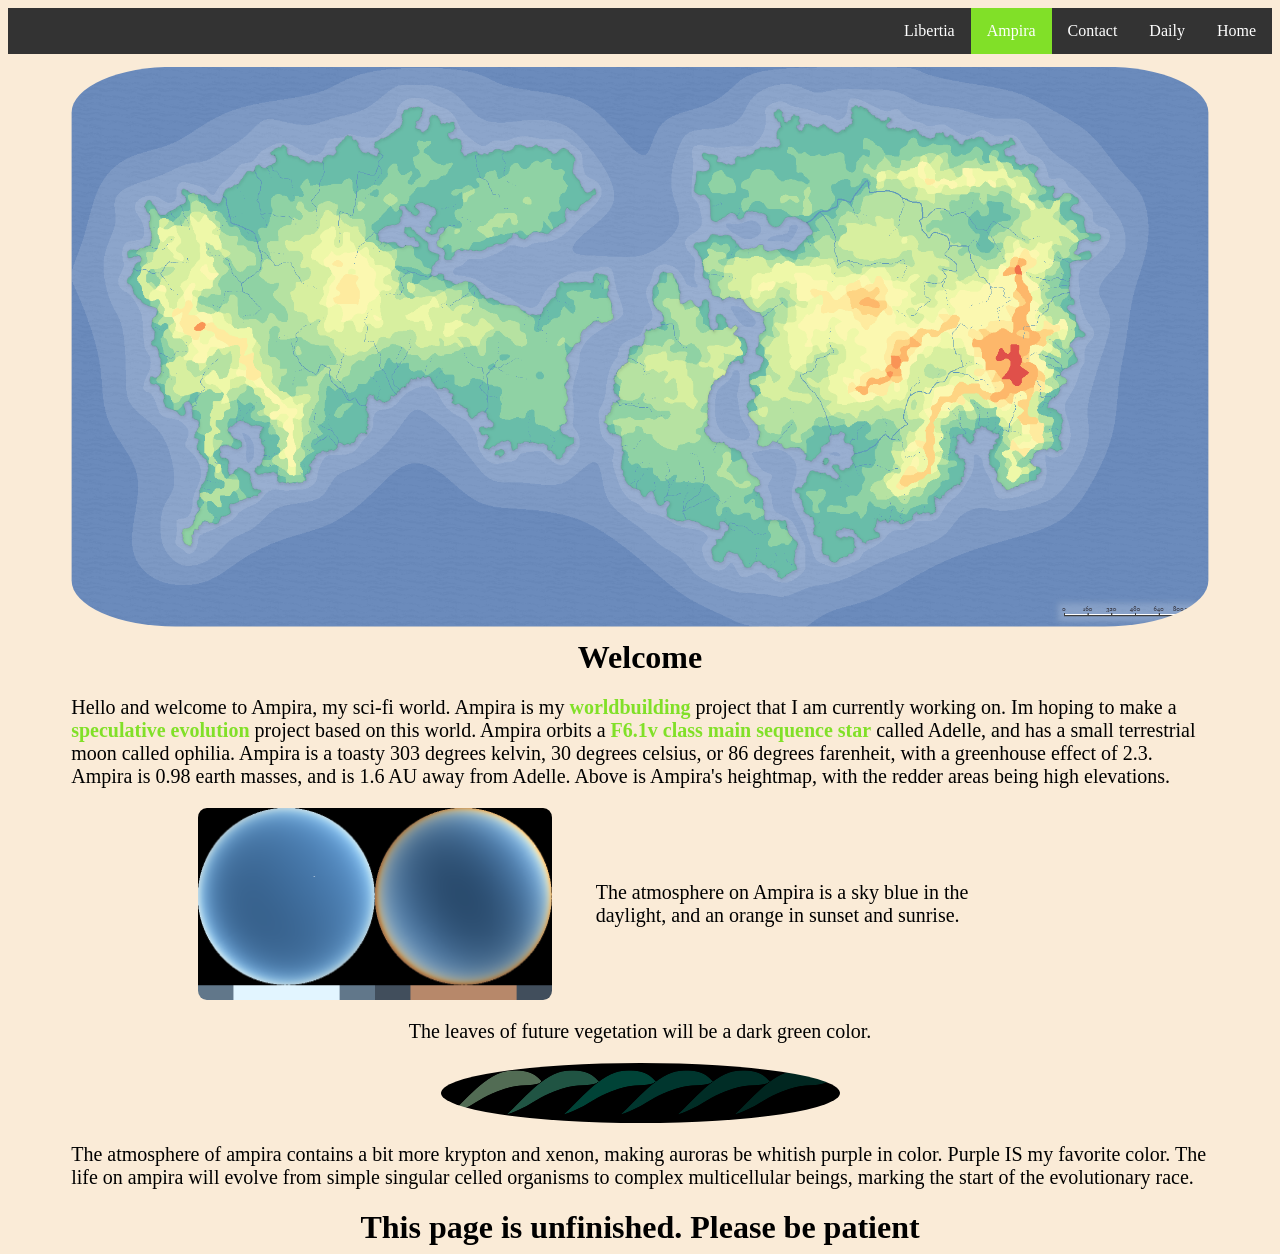
<file: ampira.html>
<!DOCTYPE html>
<html lang="en">
<head>
    <meta charset="UTF-8">
    <meta name="viewport" content="width=device-width, initial-scale=1.0">
    <meta http-equiv="X-UA-Compatible" content="IE=edge">
    <link rel="stylesheet" href="index.css">
    <title>Ampira</title>
</head>
<body>
    <div id="navbar">
        <ul>
            <li><a href="index.html">Home</a></li>
            <li><a href="daily.html">Daily</a></li>
            <li><a href="contacts.html">Contact</a></li>
            <li id="home"><a href="#">Ampira</a></li>
            <li><a href="micronation.html">Libertia</a></li>
        </ul>
    </div>
    <img src="Ampira.png" alt="map of ampira" id="amp1">
    <h1>Welcome</h1>
    <p>Hello and welcome to Ampira, my sci-fi world. Ampira is my <strong><a href="https://en.wikipedia.org/wiki/Worldbuilding" target="_blank">worldbuilding</a></strong> project that I am currently working on. Im hoping to make a <strong><a href="https://en.wikipedia.org/wiki/Speculative_evolution" target="_blank">speculative evolution</a></strong> project based on this world. Ampira orbits a <strong><a href="https://en.wikipedia.org/wiki/Main_sequence" target="_blank">F6.1v class main sequence star</a></strong> called Adelle, and has a small terrestrial moon called ophilia. Ampira is a toasty 303 degrees kelvin, 30 degrees celsius, or 86 degrees farenheit, with a greenhouse effect of 2.3. Ampira is 0.98 earth masses, and is 1.6 AU away from Adelle. Above is Ampira's heightmap, with the redder areas being high elevations.</p>
    <div class="divleft">
        <img src="skycolor_F5_1.png" alt="Sky color" class="lolo" style="border-radius: 5% 0% 0% 5%;">
        <img src="skycolor_F5_1_horiz.png" alt="Sky color" class="lolo" style="border-radius: 0% 5% 5% 0%;">
        <p>The atmosphere on Ampira is a sky blue in the daylight, and an orange in sunset and sunrise.</p>
    </div>
    <p style="text-align: center;">The leaves of future vegetation will be a dark green color.</p>
    <img src="leafcolor_F6_1.png" alt="leaves of shades gradually darkening" class="center" style="border-radius: 50%;">
    <p>The atmosphere of ampira contains a bit more krypton and xenon, making auroras be whitish purple in color. Purple IS my favorite color. The life on ampira will evolve from simple singular celled organisms to complex multicellular beings, marking the start of the evolutionary race.</p>
    <h1>This page is unfinished. Please be patient</h1>
</body>
</html>
</file>
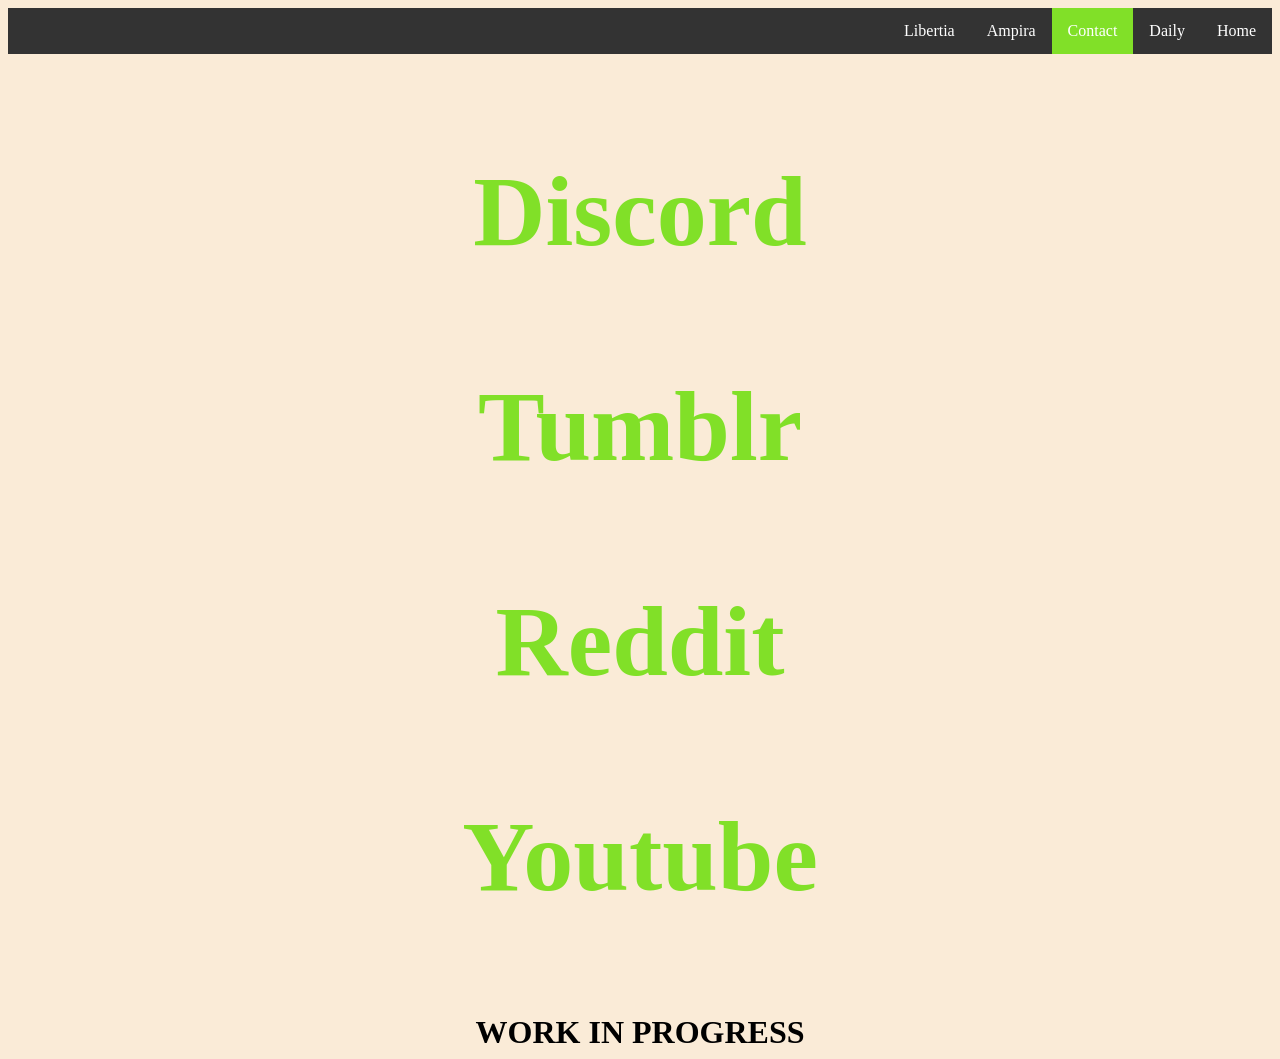
<file: contacts.html>
<!DOCTYPE html>
<html lang="en">
<head>
    <meta charset="UTF-8">
    <meta name="viewport" content="width=device-width, initial-scale=1.0">
    <meta http-equiv="X-UA-Compatible" content="IE=edge">
    <link rel="stylesheet" href="index.css">
    <title>Contacts</title>
</head>
<body>
    <div id="navbar">
        <ul>
            <li><a href="index.html">Home</a></li>
            <li><a href="daily.html">Daily</a></li>
            <li id="home"><a href="#">Contact</a></li>
            <li><a href="ampira.html">Ampira</a></li>
            <li><a href="micronation.html">Libertia</a></li>
        </ul>
    </div>
    <div style="text-align: center;">
        <p style="font-size: 100px"><strong><a href="https://discord.gg/DxP7ZMuSnh" target="_blank">Discord</a></strong></p>
        <p style="font-size: 100px"><strong><a href="https://www.tumblr.com/miscreant11" target="_blank">Tumblr</a></strong></p>
        <p style="font-size: 100px"><strong><a href="https://www.reddit.com/user/Horse_go_moooo/" target="_blank">Reddit</a></strong></p>
        <p style="font-size: 100px"><strong><a href="https://www.youtube.com/@Luna-Morticia-smith" target="_blank">Youtube</a></strong></p>
    </div>
    <h1>WORK IN PROGRESS</h1>
</body>
</html>
</file>
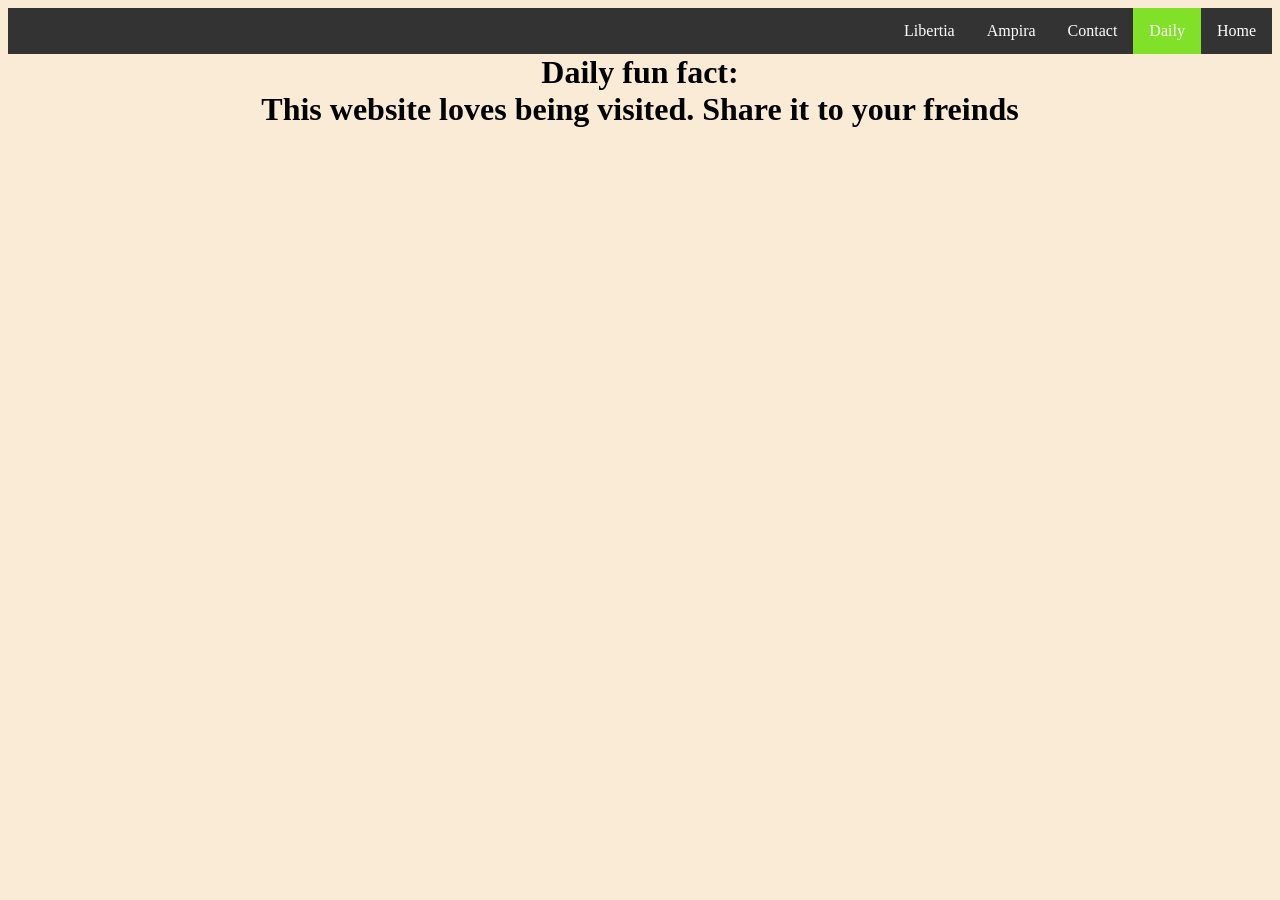
<file: daily.html>
<!DOCTYPE html>
<html lang="en">
<head>
    <meta charset="UTF-8">
    <meta name="viewport" content="width=device-width, initial-scale=1.0">
    <meta http-equiv="X-UA-Compatible" content="IE=edge">
    <link rel="stylesheet" href="index.css">
    <title>Daily</title>
</head>
<body>
    <div id="navbar"></div>
        <ul>
            <li><a href="index.html">Home</a></li>
            <li id="home"><a href="#">Daily</a></li>
            <li><a href="contacts.html">Contact</a></li>
            <li><a href="ampira.html">Ampira</a></li>
            <li><a href="micronation.html">Libertia</a></li>
        </ul>
    </div>
    <h1>Daily fun fact:</h1>
    <h1>This website loves being visited. Share it to your freinds</h1>
</body>
</html>
</file>
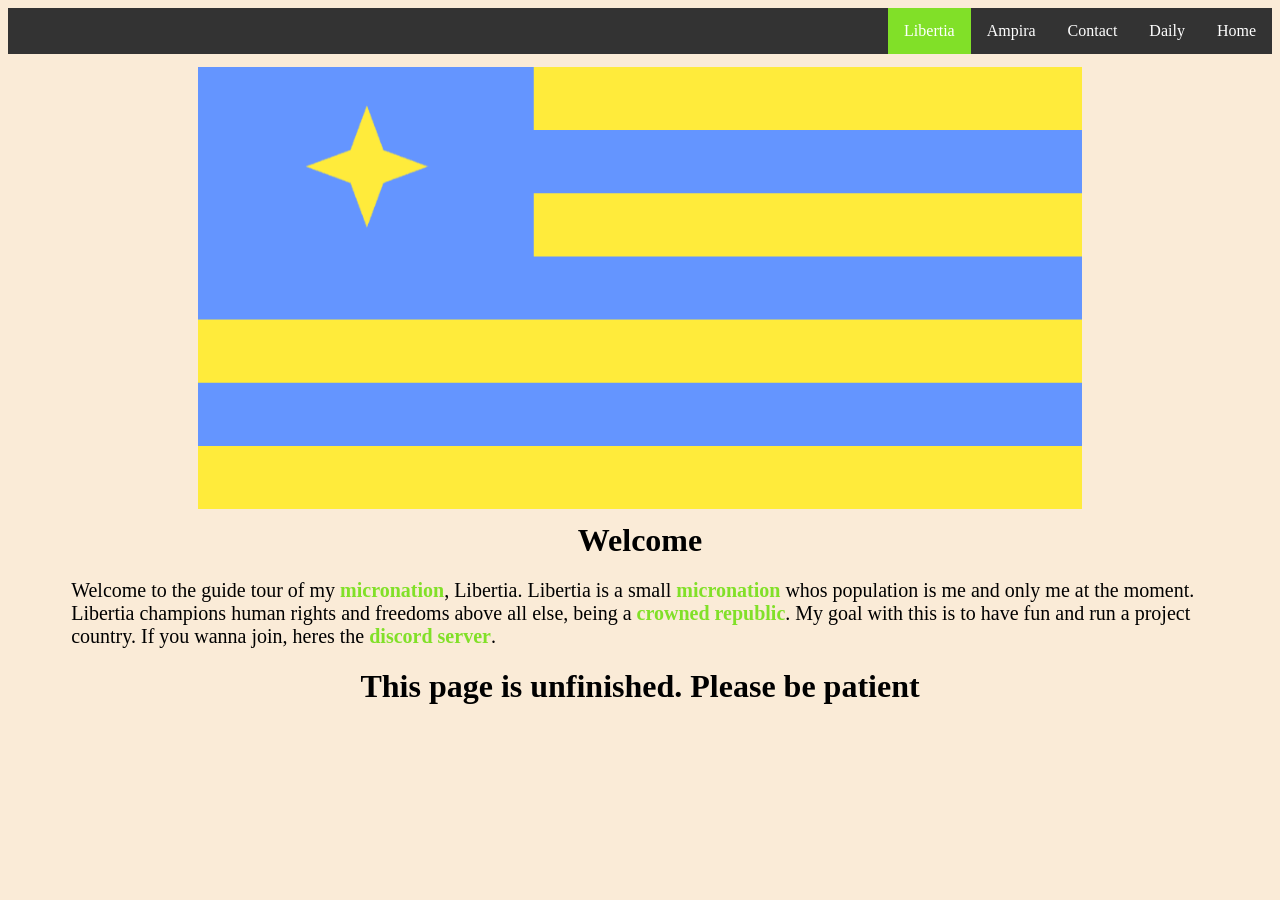
<file: micronation.html>
<!DOCTYPE html>
<html lang="en">
<head>
    <meta charset="UTF-8">
    <meta name="viewport" content="width=device-width, initial-scale=1.0">
    <meta http-equiv="X-UA-Compatible" content="IE=edge">
    <link rel="stylesheet" href="index.css">
    <title>Libertia</title>
</head>
<body>
    <div id="navbar">
        <ul>
            <li><a href="index.html">Home</a></li>
            <li><a href="daily.html">Daily</a></li>
            <li><a href="contacts.html">Contact</a></li>
            <li><a href="ampira.html">Ampira</a></li>
            <li id="home"><a href="micronation.html">Libertia</a></li>
        </ul>
    </div>
    <img src="flag.png" alt="Flag of libertia" id="flg">
    <h1>Welcome</h1>
    <p>Welcome to the guide tour of my <strong><a href="https://en.wikipedia.org/wiki/Micronation">micronation</a></strong>, Libertia. Libertia is a small <strong><a href="https://en.wikipedia.org/wiki/Micronation"></a>micronation</a></strong> whos population is me and only me at the moment. Libertia champions human rights and freedoms above all else, being a <strong><a href="https://en.wikipedia.org/wiki/Crowned_republic">crowned republic</a></strong>. My goal with this is to have fun and run a project country. If you wanna join, heres the <strong><a href="https://discord.gg/ny4WXahhWF">discord server</a></strong>.</p>
    <h1>This page is unfinished. Please be patient</h1>
</body>
</html>
</file>
<file: index.css>
ul {
  list-style-type: none;
  margin: 0;
  padding: 0;
  overflow: hidden;
  background-color: #333333;
}

ul li {
  float: right;
}

ul li a {
  display: block;
  color: white;
  text-align: center;
  padding: 14px 16px;
  text-decoration: none;
  transition: color 0.1s ease-in-out;
}

ul li:hover {
  background-color: #111111;
}

ul li a:hover {
  color:antiquewhite
}

#home{
  background-color: #81e028;
}

#home:hover{
  background-color: #81e028;
}

#amp1{
  width: 90%;
  height: 90%;
  display: block;
  margin: auto;
  padding: 1%;
  border-radius: 10%;
}

body{
  background-color: antiquewhite;
}

p{
  padding-left: 5%;
  padding-right: 5%;
  font-size: 20px;
}

h1{
  display: block;
  margin: auto;
  text-align: center;
}

strong{
  color: #81e028;
  transition: text-shadow 0.1s ease-in-out; 
}

strong:hover{
  text-shadow: 2px 2px 2px black;
}

a{
  color: inherit;
  text-decoration: none;
}

.divleft{
  width: 70%;
  margin: auto;
  display: flex;
  justify-content: center;
  align-items: center;
}

.lolo{
  float: right;
  width: 20%;
}

.center{
  display: block;
  margin: auto;
}

#flg{
  width:70%;
  height: 70%;
  display: block;
  margin: auto;
  padding: 1%;
  transition: filter 0.3s ease-in-out;
}
#flg:hover{
  filter: drop-shadow(4px 4px 4px black);
}

#amp2{
  width: 60%;
  height: 60%;
  display: block;
  margin: auto;
  padding: 1%;
  border-radius: 50%;
}
#hits{
  display: flex;
  justify-content: center;
}
</file>
